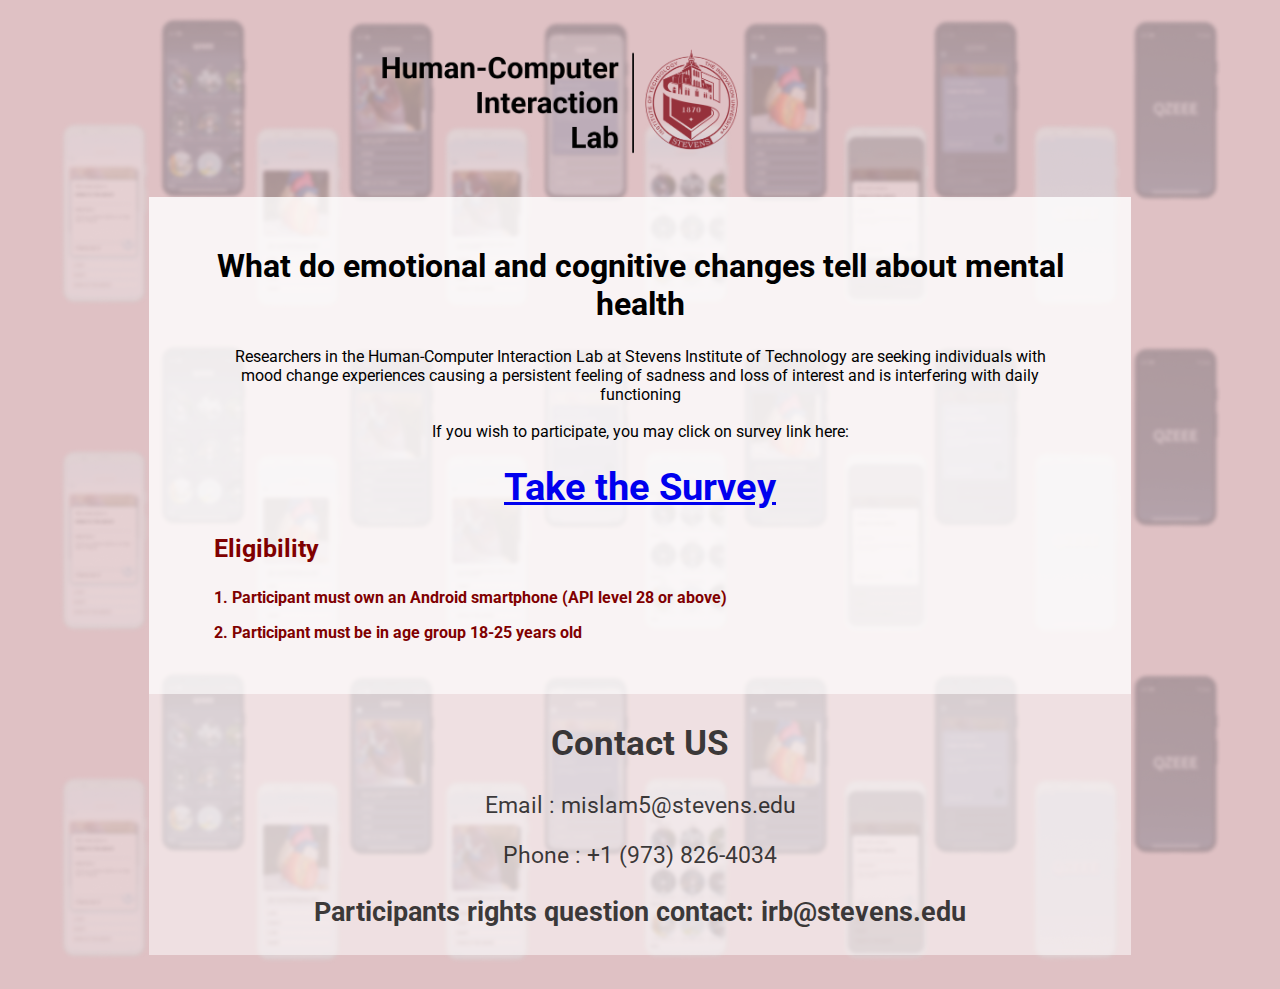
<file: index.html>
<!doctype html>
<style>
    @import url('https://fonts.googleapis.com/css2?family=Roboto:wght@300&display=swap');
</style>
<html class="site">

<head>
    <title>HCILab</title>
    <link rel="icon" type="image/jpg" href="\media\logo.png" />
    <meta name="viewport" content="width=device-width">
    <link rel="stylesheet" href="style.css">
</head>

<body>
    <div class="header">
        <div class="Image">
            <p></p>
        </div>
    </div>
    <div class="content">
        <div class="sub-content">
            <h1 class="textcenter">What do emotional and cognitive changes tell about mental health</h1>
            <p class="subtextcenter">
                Researchers in the Human-Computer Interaction Lab at Stevens Institute of Technology are seeking individuals with mood change experiences causing a persistent feeling of sadness and loss of interest and is interfering with daily functioning
            </p>

            <p class="subtextcenter"> If you wish to participate, you may click on survey link here:</p>
            <div class="surveyLink">
                <a href="https://www.google.com/intl/en-GB/forms/about/" target="_blank" rel="noreferrer">Take the
                    Survey</a>
            </div>
            <article class="info">
                <p class="elli">
                    Eligibility
                </p>
                <p>
                    1. Participant must own an Android smartphone (API level 28 or above) 
                </p>
                <p>
                    2. Participant must be in age group 18-25 years old
                </p>
            </article>
        </div>
    </div>
</body>
<footer>
    <div class="footer">
        <div class="footerText">
            <h2>Contact US </h2>
            <div>
                <p>Email : mislam5@stevens.edu</p>
                <p>Phone : +1 (973) 826-4034</p>
            </div>
            <h3>
                Participants rights question contact: irb@stevens.edu 
            </h3>
        </div>
    </div>
</footer>

</html>
</file>
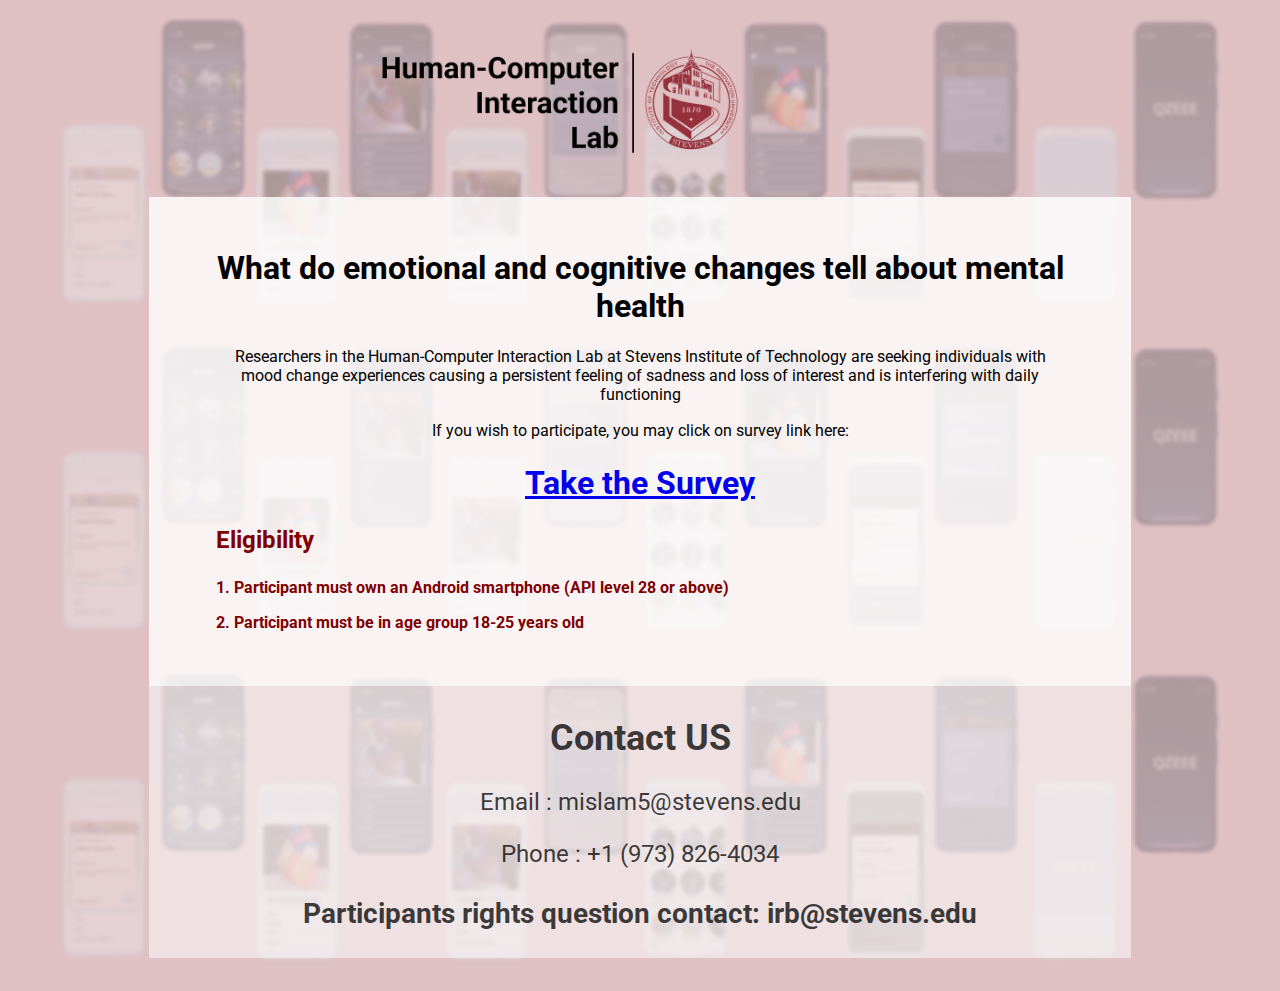
<file: study/depression.html>
<!doctype html>

<style>
    @import url('https://fonts.googleapis.com/css2?family=Roboto:wght@300&display=swap');
</style>
<html class="site">

<head>
    <title>HCILab</title>
    <link rel="icon" type="image/jpg" href="..\media\logo1.png" />
    <meta name="viewport" content="width=device-width">
    <link rel="stylesheet" href="style.css">
</head>

<body>
    <div class="header">
        <div class="Image">
            <p></p>
        </div>
    </div>
    <div class="content">
        <div class="sub-content">
            <h1 class="textcenter">What do emotional and cognitive changes tell about mental health</h1>
            <p class="subtextcenter">
                Researchers in the Human-Computer Interaction Lab at Stevens Institute of Technology are seeking individuals with mood change experiences causing a persistent feeling of sadness and loss of interest and is interfering with daily functioning
            </p>

            <p class="subtextcenter"> If you wish to participate, you may click on survey link here:</p>
            <div class="surveyLink">
                <a href="https://forms.gle/PTAevWuD641x91NV6" target="_blank" rel="noreferrer">Take the
                    Survey</a>
            </div>
            <article class="info">
                <p class="elli">
                    Eligibility
                </p>
                <p>
                    1. Participant must own an Android smartphone (API level 28 or above) 
                </p>
                <p>
                    2. Participant must be in age group 18-25 years old
                </p>
            </article>
        </div>
    </div>
</body>

<footer>
    <div class="footer">
        <div class="footerText">
            <h2>Contact US </h2>
            <div>
                <p>Email : mislam5@stevens.edu</p>
                <p>Phone : +1 (973) 826-4034</p>
            </div>
            <h3>
                Participants rights question contact: irb@stevens.edu 
            </h3>
        </div>
    </div>
</footer>

</html>
</file>
<file: style.css>
.site{
    font-family: 'Roboto', sans-serif;
    background-image: url("media/bg123.png");
    background-size: contain;
    background-color: #96313b4d;
    padding-left: 11%;
    padding-right: 11%;
    padding-bottom: 2%;
}

.body{
    background-color: #ffffff70;
}

.header {
    padding-bottom: 3.8%;
    padding-top: 3.8%;
    width: 100%;
    font-weight: bold;
}

.content {
    background-color: #ffffffce;
    box-shadow: #96313b;
    border-width: 2%;
    border-color: rgba(255, 255, 255, 0.856);
    padding-left:5%;
    padding-right:5%;
    padding-top: .1%;
    padding-bottom: 2%;
}

.sub-content{
    padding: 16px;
}

.inner-content{
    margin: 0 auto;
}

.content-left{
    display: flex;
    flex-direction: row; 
    align-items: center;
}

.content-right{
    flex:1;
}

.imgstyle{
    flex:1;
    text-align: end;
}

.textcenter{
    text-align: center;
    padding-top: 1.4%;
    font-size: 32px;
}

.subtextcenter{
    text-align: center;
    padding-top: 2px;
}

.surveyLink{
    padding-top: 1%;
    text-align: center;
    font-size: 38px;
    font-weight: bold;     
}

.info{
    color: rgb(128, 0, 0);
    font-weight: bold;
    text-align: justify;
}

.elli{
    font-size: 25px;
}

.footer{
    text-align: center;
    width:100%;
    padding-top: .1%;
    padding-bottom: .01%;
    background-color: #ffffff80;
}

.footerText{
    display: block;
    color: rgba(0, 0, 0, 0.76);
    text-decoration: none;
    font-size: 23px;
    padding-left: 5%;
    padding-right: 5%;
}

.Image{
    display: block;
    margin-left: auto;
    margin-right: auto;
    width: 50%;
    background-image: url("media/logo1.png");
    align-content: center;
    background-repeat: no-repeat;
    padding: 5% 2%;
    background-size:contain ;
}
</file>
<file: study/style.css>
.site{
    font-family: 'Roboto', sans-serif;
    background-image: url("../media/bg123.png");
    background-size: contain;
    background-color: #96313b4d;
    padding-left: 11%;
    padding-right: 11%;
    padding-bottom: 2%;
}

.body{
    background-color: #ffffff70;
}

.header {
    padding-bottom: 3.8%;
    padding-top: 3.8%;
    width: 100%;
    font-weight: bold;
}

.content {
    background-color: #ffffffce;
    box-shadow: #96313b;
    border-width: 2%;
    border-color: rgba(255, 255, 255, 0.856);
    padding-left:5%;
    padding-right:5%;
    padding-top: .1%;
    padding-bottom: 2%;
}

.sub-content{
    padding: 2%;
}

.inner-content{
    margin: 0 auto;
}

.content-left{
    display: flex;
    flex-direction: row; 
    align-items: center;
}

.content-right{
    flex:1;
}

.imgstyle{
    flex:1;
    text-align: end;
}

.textcenter{
    text-align: center;
    padding-top: 1.4%;
    font-size:xx-large;
}

.subtextcenter{
    text-align: center;
    padding-top: .1%;
}

.surveyLink{
    padding-top: 1%;
    text-align: center;
    font-size: xx-large;
    font-weight: bold;     
}

.info{
    color: rgb(128, 0, 0);
    font-weight: bold;
    text-align: justify;
}

.elli{
    font-size: x-large;
}

.footer{
    text-align: center;
    width:100%;
    padding-top: .1%;
    padding-bottom: .01%;
    background-color: #ffffff80;
}

.footerText{
    display: block;
    color: rgba(0, 0, 0, 0.76);
    text-decoration: none;
    font-size: x-large;
    padding-left: 5%;
    padding-right: 5%;
}

.Image{
    display: block;
    margin-left: auto;
    margin-right: auto;
    width: 50%;
    background-image: url("../media/logo1.png");
    align-content: center;
    background-repeat: no-repeat;
    padding: 5% 2%;
    background-size:contain ;
}
</file>
